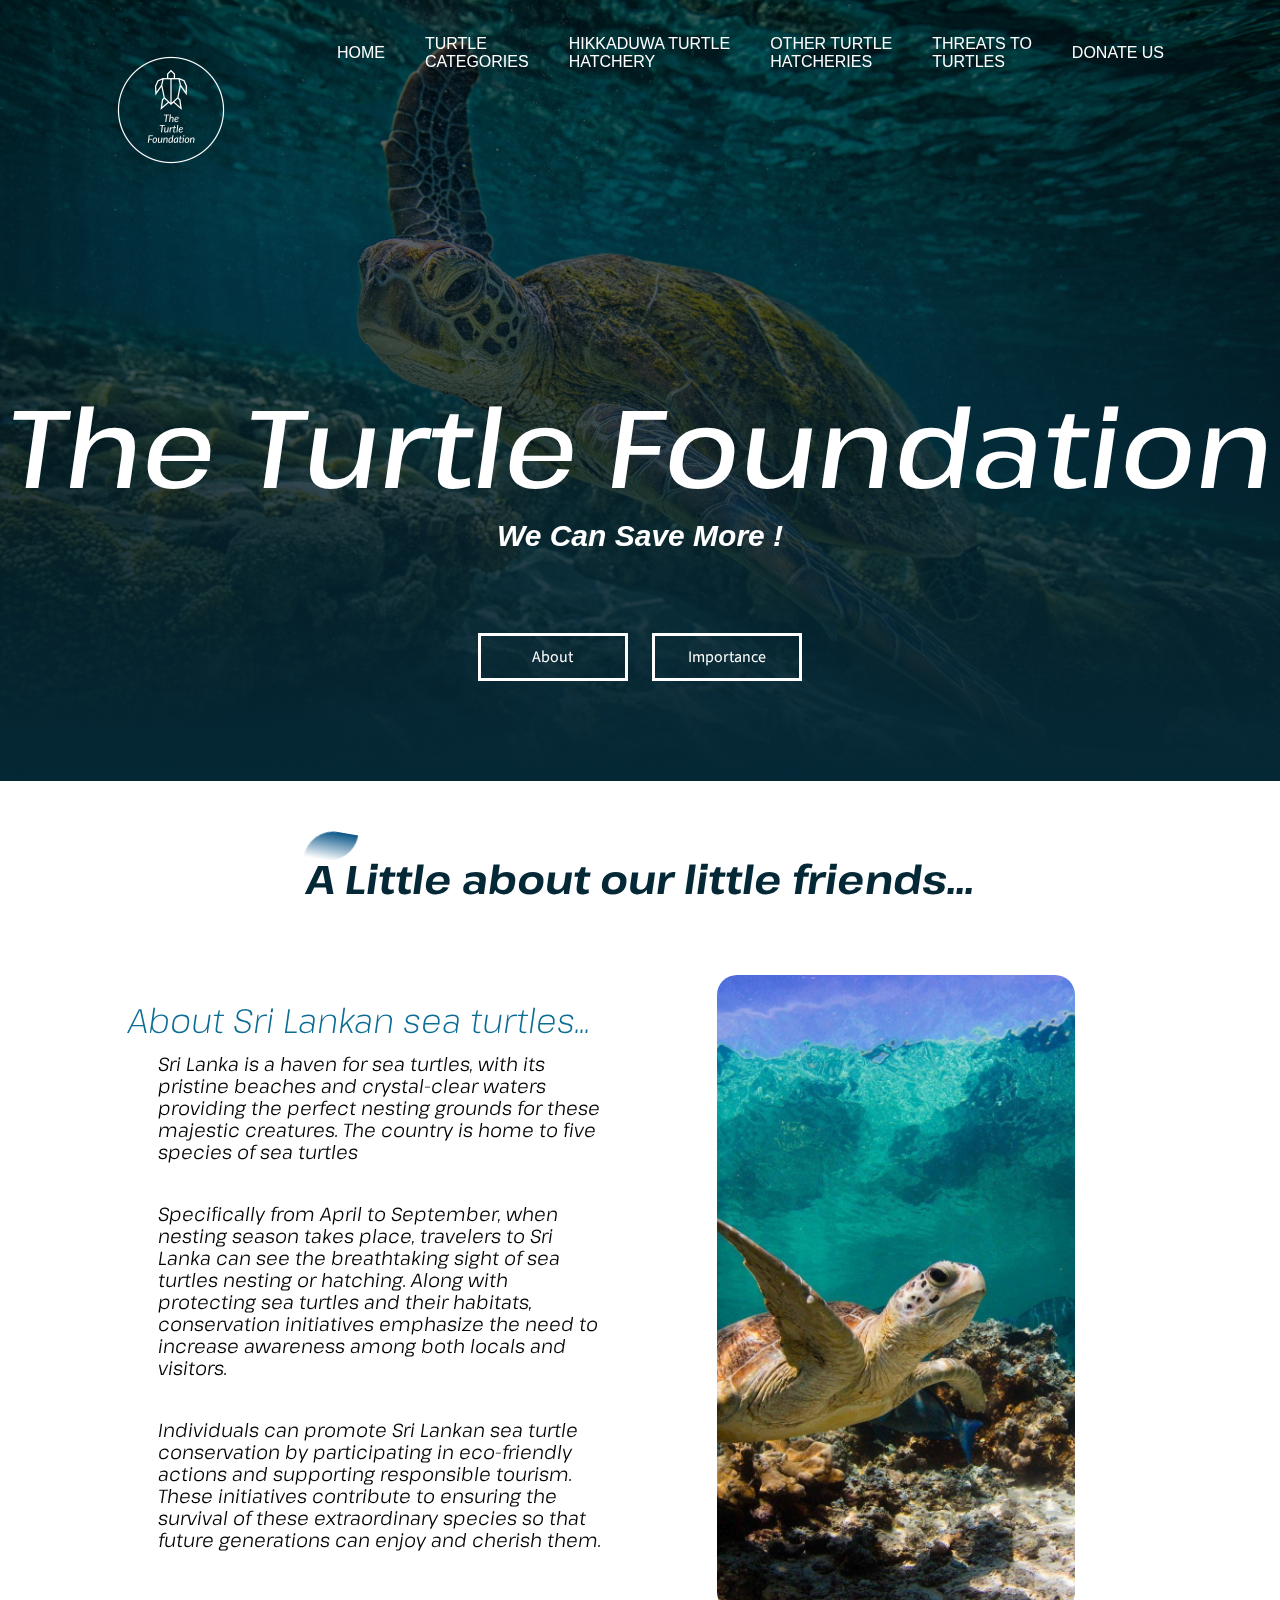
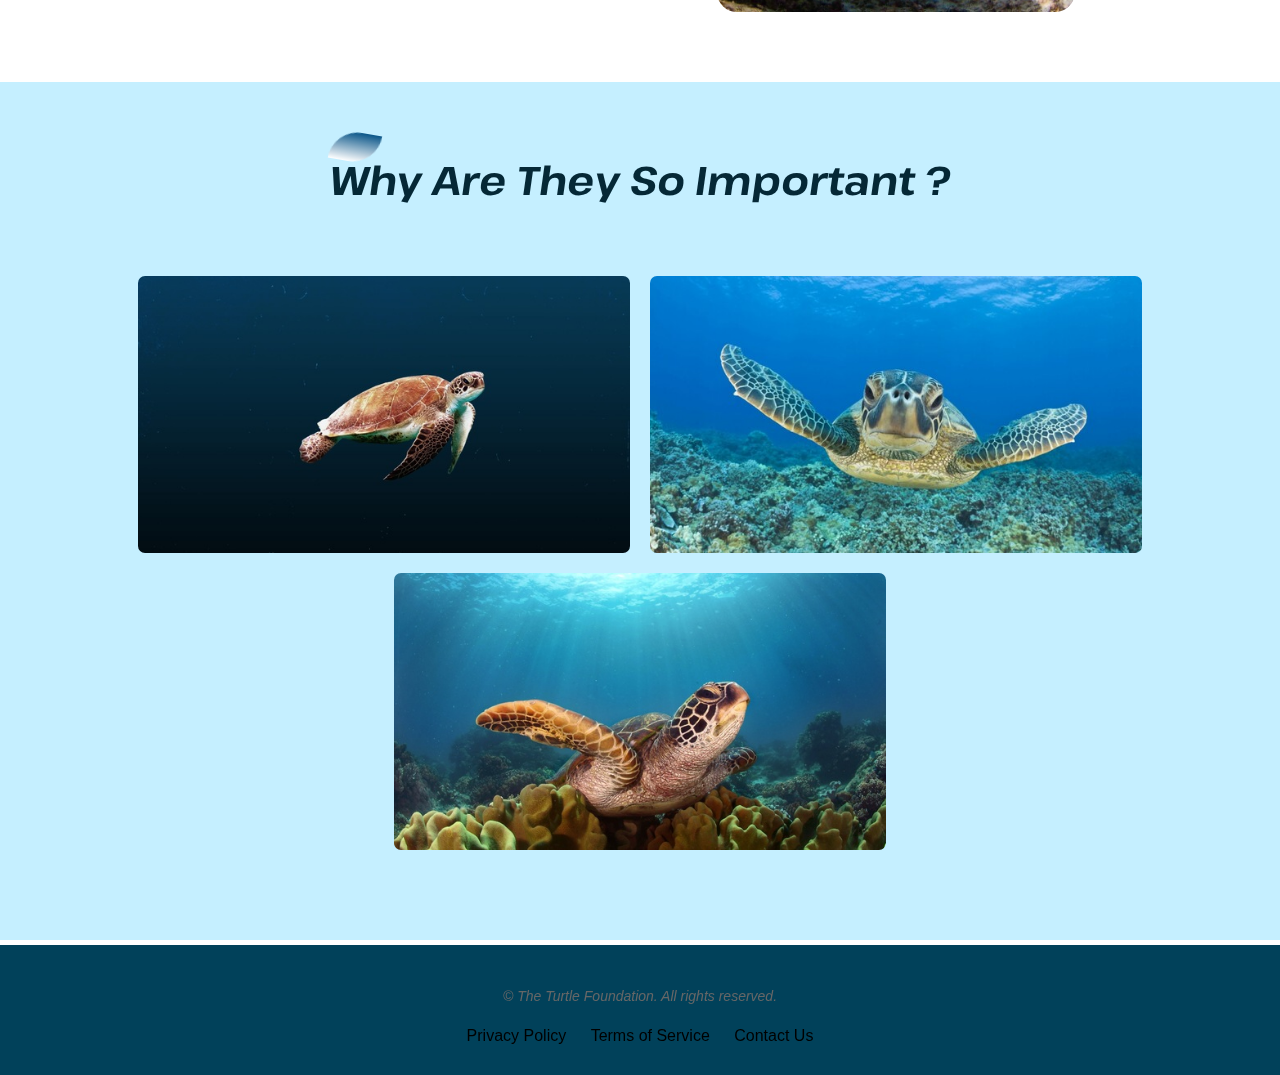
<file: index.html>
<html>
    <head>
        <title>The Turtle Foundation</title>
        <link rel="stylesheet" href="mainstyle.css">
        
        <meta charset="utf-8">
        <meta name="viewport" content="width=device-width, initial scale=1"> 
        <link rel="preconnect" href="https://fonts.googleapis.com">
<link rel="preconnect" href="https://fonts.gstatic.com" crossorigin>
<link href="https://fonts.googleapis.com/css2?family=Pathway+Extreme:wght@500&family=Source+Sans+Pro:wght@200;400&display=swap" rel="stylesheet">

  
</head>
    <script>
        
    </script>
    <body>
        <section id ="banner">
            <div class ="navbar">
                <div class="menu-toggle">
                    <div class="hamburger"></div>
                </div>
                <img src="images/logo1.png" class="logo">
                <ul class="menu">
                    <li><a href="index.html">Home</a></li>
                    <li><a href="categories.html">Turtle <br>Categories</a></li>
                    <li><a href="hikkaduwa.html">Hikkaduwa Turtle <br>Hatchery</a></li>
                    <li><a href="threats.html">Other Turtle<br> Hatcheries</a></li>
                    <li><a href="threats.html">Threats To<br> Turtles</a></li>
                    <li><a href="purchases.html.html">Donate Us</a></li>
                </ul>
            </div>
            
            <div class="banner-text">
                <h1>The Turtle Foundation</h1>
                <h3>We Can Save More !</h3>
                <div class="banner-btn">
                    <a href="#heading1">About</a>
                    <a href="#heading2">Importance</a>
               
                </div>
         </div>
         </section>

         <!--second section (about)-->
         <section id="feature">
            <div class ="title-text">
                <h1>A Little about our little friends...</h1>
                
            </div>
            <div class="feature-box">
                <div class = "features">
                    <h1 id="heading1">About Sri Lankan sea turtles...</h1>
                    <div class="feature-desc">
                        <div class="feature-text">
                        <p>Sri Lanka is a haven for sea turtles, with its pristine beaches and crystal-clear waters providing the perfect nesting grounds for these majestic creatures. The country is home to five species of sea turtles</p>
                    </div>
                    </div>
                   
                    <div class="feature-desc">
                        <div class="feature-text">
                        <p>Specifically from April to September, when nesting season takes place, travelers to Sri Lanka can see the breathtaking sight of sea turtles nesting or hatching. Along with protecting sea turtles and their habitats, conservation initiatives emphasize the need to increase awareness among both locals and visitors.</p>
                    </div>
                    </div>
                   
                    <div class="feature-desc">
                        <div class="feature-text">
                        <p>Individuals can promote Sri Lankan sea turtle conservation by participating in eco-friendly actions and supporting responsible tourism. These initiatives contribute to ensuring the survival of these extraordinary species so that future generations can enjoy and cherish them.</p>
                    </div>
                    </div>
                </div>
                <div class = "features-img">
                    <img src="images/homeimg2.jpg">
                </div>
            </div>
         </section>

         <!--3rd section with 3 subsections-->
         <section id="service">
            <div class ="title-text">
                <h1 id="heading2">Why Are They So Important ?</h1>
            </div>

            <div class="service-box">
                <div class="single-service">
                    <img src="images/homeimg3.jpg">
                    <div class="overlay"></div>
                    <div class="desc">
                        <h3>Ecosystem Balance</h3>
                        <hr>
                        <p>Turtles are important for ecosystem health as they,
                            <ul>
                                <li>regulate prey populations</li>
                                <li>control seagrass and algae growth</li>
                                <li>serve as prey in the marine food web</li>
                            </ul>
                            </p>
                    </div>
                </div>
                <div class="single-service">
                    <img src="images/homeimg4.jpg">
                    <div class="overlay"></div>
                    <div class="desc">
                        <h3>Beach Nutrient Cycling</h3>
                        <hr>
                        <p>Sea turtles contribute to beach nutrient cycling by,
                            <ol> 
                                <li>depositing eggs that enrich the coastal soil</li>
                                <li>supporting vegetation growth</li> 
                                <li>providing habitat for various organisms</li>
                            </ol>
                        </p>
                    </div>
                </div>
                <div class="single-service">
                    <img src="images/homeimg5.jpg">
                    <div class="overlay"></div>
                    <div class="desc">
                        <h3>Tourism and Economy</h3>
                        <hr>
                        <p>Sea turtles attract ecotourism, with tourists visiting nesting areas to witness nesting, hatchling releases, and snorkeling. 
                            This tourism benefits local communities economically, supporting livelihoods and conservation efforts.</p>
                    </div>
                </div>
            </div>

         </section>
         <div class="contentfooterhome">
            <footer class="footerhome">
         <p>&copy; The Turtle Foundation. All rights reserved.</p>
         <ul>
           <li><a href="#">Privacy Policy</a></li>
           <li><a href="#">Terms of Service</a></li>
           <li><a href="#">Contact Us</a></li>
         </ul>
       
      </footer>
       </div>
         
            
        
       
     
    
        
     









    </body>








</html>
</file>
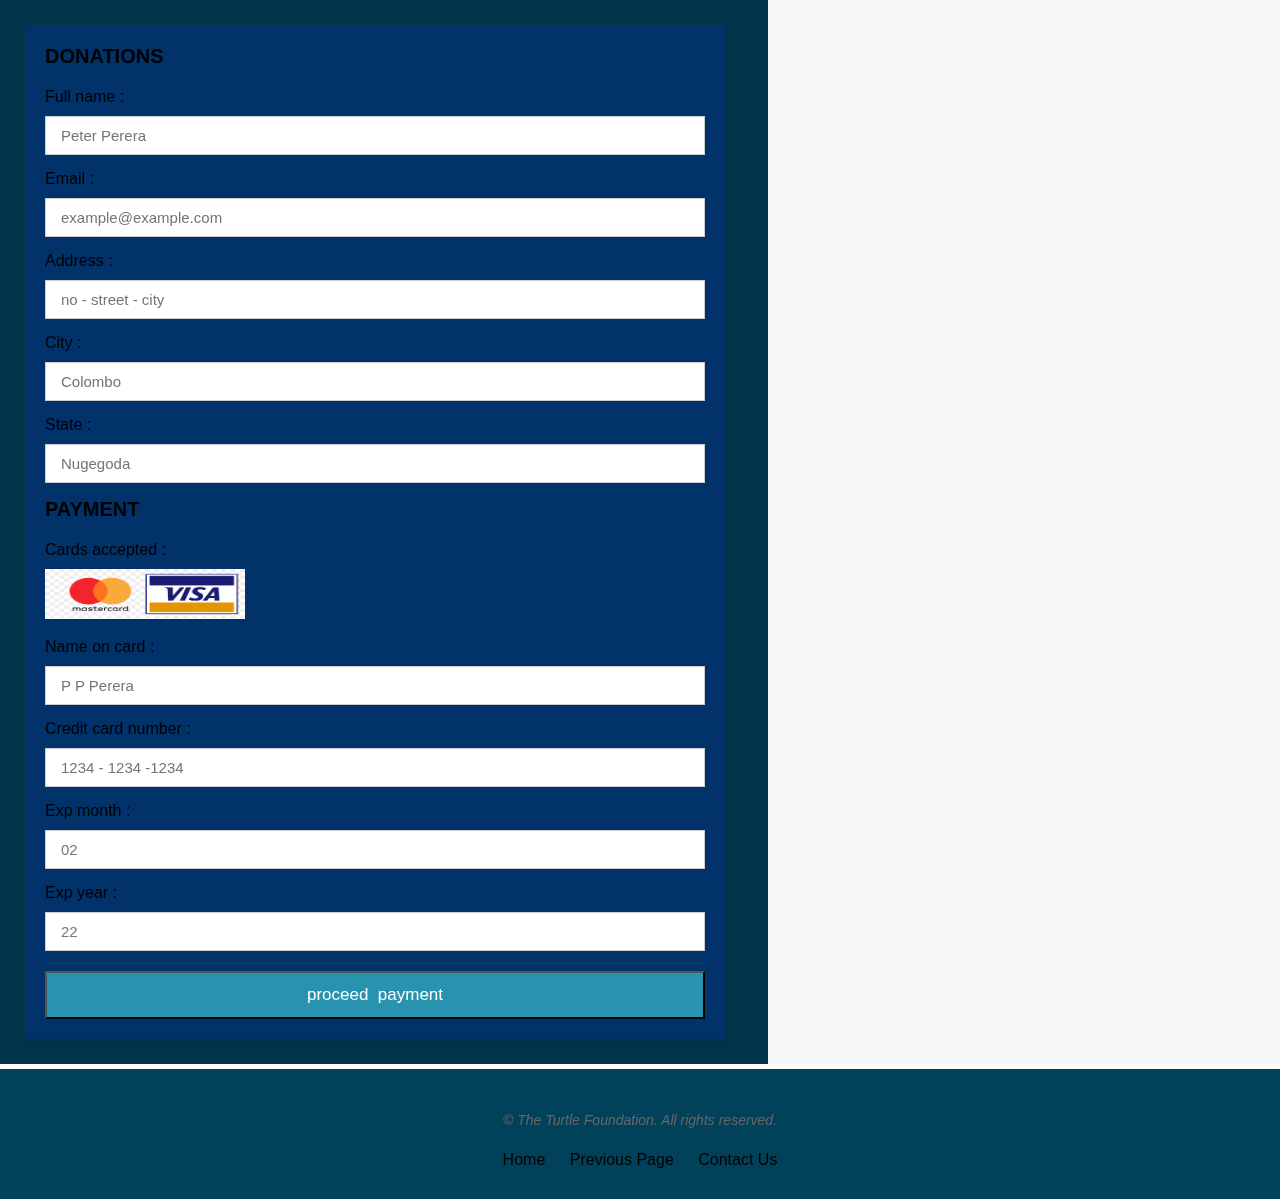
<file: form.html>
<!DOCTYPE html>
<html lang="en">
<head>
    <meta charset="UTF-8">
    <meta http-equiv="X-UA-Compatible" content="IE=edge">
    <meta name="viewport" content="width=device-width, initial-scale=1.0">
    <link rel="stylesheet" href="mainstyle.css">
    <title>form</title>
</head>
<body>
    


<div class="containerS">

    <form action="">

        <div class="side">

            <div class="down">

                <h3 class="caption">Donations</h3>

                <div class="enter">
                    <span>Full name :</span>
                    <input type="text" placeholder="Peter Perera">
                </div>
                <div class="enter">
                    <span>Email :</span>
                    <input type="email" placeholder="example@example.com">
                </div>
                <div class="enter">
                    <span>Address :</span>
                    <input type="text" placeholder="no - street - city">
                </div>
                <div class="enter">
                    <span>City :</span>
                    <input type="text" placeholder="Colombo">
                </div>

                <div class="box">
                    <div class="enter">
                        <span>State :</span>
                        <input type="text" placeholder="Nugegoda">
                    </div>
                    
                </div>

            </div>

            <div class="down">

                <h3 class="caption">Payment</h3>

                <div class="enter">
                    <span>Cards accepted :</span>
                    <img src="images/cards.png" alt="">
                </div>
                <div class="enter">
                    <span>Name on card :</span>
                    <input type="text" placeholder="P P Perera">
                </div>
                <div class="enter">
                    <span>Credit card number :</span>
                    <input type="number" placeholder="1234 - 1234 -1234">
                </div>
                <div class="enter">
                    <span>Exp month :</span>
                    <input type="text" placeholder="02">
                </div>

                <div class="box">
                    <div class="enter">
                        <span>Exp year :</span>
                        <input type="number" placeholder="22">
                    </div>
                   
                </div>

            </div>
    
        </div>

        <input type="submit" value="proceed  payment" class="submit-btn">

    </form>

</div>    
<div class="contentfooterform">
    <footer class="footerform">
 <p>&copy; The Turtle Foundation. All rights reserved.</p>
 <ul>
   <li><a href="index.html">Home</a></li>
   <li><a href="purchases.html.html">Previous Page</a></li>
   <li><a href="#">Contact Us</a></li>
 </ul>

</body>
</html>
</file>
<file: mainstyle.css>
*{
    margin: 0;
    padding: 0;
}
/*background*/
#banner{

    background:linear-gradient(rgba(0,0,0,0.5),#052836),url(images/homeimg1.jpg);
    background-size: cover;
    background-position: center;
    
}





.banner-text{
    text-align: center;
    color: white;
    padding-top: 150px;
}

.banner-text h1 {
    font-size: 110px;
    font-family: 'Pathway Extreme', sans-serif;

}
.banner-text h3 {
    font-size: 30px;
    font-style: italic;
    
}

.banner-btn{
    margin: 80px auto 0;
    padding-bottom: 100px;
}
/*findout and readmore buttons */
.banner-btn a{
    width: 150px;
    text-decoration: none;
    display: inline-block;
    padding: 10px 0;
    color: white;
    border: 3px solid white;
    margin: 0 10px;
    font-family: 'Source Sans Pro', sans-serif;
    position: relative;
    z-index: 1;
    transition: 0.65s;
}

.banner-btn a span{
    width: 0%;
    height: 100%;
    position: absolute;
    top: 0;
    left: 0;
    background:#fff;
    z-index: -1;
    transition: 0.65s;

}

.banner-btn a:hover span{
    width: 100%;
    

}

.banner-btn a:hover {
    color: #011c27;
    background-color:#fdfbfb;

}
.logo{
    width: 150px;
    cursor: pointer;
}

/*to make the website responsive to smaller devices */
@media screen and (max-width:770px) {
    .banner-text h1 {
        font-size: 44px;
        
    }
    .banner-btn a{
        display: block;
        margin: 20px auto;
    } 
    
    
}

.navbar {
    width: 85%;
    margin: auto;
    padding: 35px 0;
    display: flex;
    align-items: flex-start;
    justify-content: space-between;
  }
  
  .menu-toggle {
    display: none; /* Hide by default on larger screens */
  }
  
  .menu-toggle .hamburger {
    width: 25px;
    height: 3px;
    background: #fff;
    margin: 5px 0;
    transition: all 0.3s ease;
  }
  
  .menu {
    list-style: none;
    display: flex;
    align-items: center;
    justify-content: flex-end;
  }
  
  .menu li {
    display: inline-block;
    margin: 0 20px;
    position: relative;
  }
  
  .menu li a {
    text-decoration: none;
    color: #fff;
    text-transform: uppercase;
  }
  
  .menu li::after {
    content: '';
    height: 3px;
    width: 0;
    background: #a3eee6;
    position: absolute;
    left: 0;
    bottom: -10px;
    transition: 0.65s;
  }
  
  .menu li:hover::after {
    width: 100%;
  }
  
  /* Media query for mobile devices */
  @media only screen and (max-width: 767px) {
    .navbar {
      flex-direction: column;
      align-items: center;
    }
  
    .menu-toggle {
      display: block; /* Show on smaller screens */
      cursor: pointer;
    }
  
    .menu {
      display: none; /* Hide the menu by default on smaller screens */
      margin-top: 20px;
    }
  
    .menu.open {
      display: flex; /* Show the menu when toggled */
      flex-direction: column;
      align-items: center;
    }
  
    .menu.open li {
      margin: 15px 0;
    }
  
    .menu-toggle .hamburger {
      position: relative;
    }
  
    .menu-toggle .hamburger::before,
    .menu-toggle .hamburger::after {
      content: '';
      width: 25px;
      height: 3px;
      background: #fff;
      position: absolute;
      left: 0;
      transition: all 0.3s ease;
    }
  
    .menu-toggle .hamburger::before {
      top: -8px;
    }
  
    .menu-toggle .hamburger::after {
      top: 8px;
    }
  
    .menu-toggle.open .hamburger {
      background: transparent;
    }
  
    .menu-toggle.open .hamburger::before {
      transform: rotate(45deg);
      top: 0;
    }
  
    .menu-toggle.open .hamburger::after {
      transform: rotate(-45deg);
      top: 0;
    }
  }

  /*second section on the home page*/

 #feature{
    width: 100%;
    padding: 70px 0;
 }
 .title-text{
    text-align: center;
    padding-bottom: 70px;
 }

 .title-text h1{
    margin: auto;
    font-size: 40px;
    color: #052836;
    font-weight: bold;
    position: relative;
    z-index: 1;
    display: inline-block;
    font-family: 'Pathway Extreme', sans-serif;
 }
 .title-text h1::after{
    content: '';
    width: 50px;
    height: 30px;
    background: linear-gradient(rgb(9, 85, 136),white);
    position:absolute;
    top: -20px;
    left: 0;
    z-index: -1;
    transform: rotate(10deg);
    border-top-left-radius: 35px;
    border-bottom-right-radius:35px ;
 }
 
.feature-box{
    width: 80%;
    margin: auto;
    display: flex;
    flex-wrap: wrap;
    align-items: center;
    text-align: center;
}

.features{
    flex-basis: 50%;
}
.features-img{
    flex-basis: 50%;
    margin: auto;
    

}
.features-img img{
    width: 70%;
    border-radius: 20px;
}
  
.features h1{
    text-align:left;
    margin-bottom: 10px;
    font-weight: 100;
    color:#0c6d94;
    font-family: 'Pathway Extreme', sans-serif;
    
}

.feature-desc{
    display: flex;
    align-items: center;
    margin-bottom: 40px;
    display: flex;
    flex-direction: column;
}



.feature-text p{
    padding: 0 30px;
    text-align: left;
    font-family: 'Pathway Extreme', sans-serif;
}

@media screen and (max-width:770px){
    .title-text h1{
        font-size: 35px;

    }

    .features{
        flex-basis: 100%;

    }
    
    .features-img{
        flex-basis: 100%;
    }
    .features-img img{
        width: 100%;
    }
}

/*third section on the home page */
#service{
    width: 100%;
    padding: 70px 0;
    background: #c5efff;
}
.service-box{
    width: 80%;
    display: flex;
    flex-wrap: wrap;
    justify-content: space-around;
    margin: auto;
}

.single-service{
      flex-basis: 48%;
      text-align: center;
      border-radius: 7px;
      margin-bottom: 20px;
      color: #fff;
      position: relative;
}

.single-service img{
    width: 100%;
    border-radius: 7px;

}

.overlay{
    width: 100%;
    height: 100%;
    position: absolute;
    top: 0;
    border-radius: 7px;
    cursor: pointer;
    background: linear-gradient(rgba(0,0,0,0.5),#1e7192);
    opacity: 0;
    transition: 1s;

}
.single-service:hover .overlay{
    opacity: 1;
}

.desc {
    width: 80%;
    position: absolute;
    bottom: 10px;
    left: 50%;
    opacity: 0;
    transform: translateX(-50%);
    transition: 1s;
  }
  
  hr {
    background: white;
    height: 2px;
    border: 0;
    margin: 15px auto;
    width: 60%;
  }
  
  .desc:hover {
    bottom: 40%;
    opacity: 1;
  }
  
  .desc p {
    font-size: 14px;
    font-family: 'Pathway Extreme', sans-serif;
  }
  .desc ul{
    align-items:self-start;
  }

  .footerhome {
    width: 100%;
    background-color: #01415a;
    padding: 20px 0;
    margin-top: 5px;
  }
  
  .contentfooterhome {
    text-align: center;
  }
  
  .contentfooterhome ul {
    list-style: none;
    padding: 0;
    margin: 10px 0;
  }
  
  .contentfooterhome ul li {
    display: inline-block;
    margin: 0 10px;
  }
  .contentfooterhome ul a{
    text-decoration: none;
    color: #000000;
  }

  
  @media screen and (max-width:770px){
    .single-service{
        flex-basis: 100%;
        margin-bottom: 30px;
    }
    .desc p {
        font-size: 12px;

    }
    hr{
        margin: 5px auto;
    }

    .desc:hover {
        bottom: 25% !important;
        
}
  }
 
/* threats page */

* {
  margin: 0;
  padding: 0;
  box-sizing: border-box;
  font-family: 'Poppins', sans-serif;
  filter: brightness(100%);
}

.heading4 {
  width: 100%;
  height: 100vh;
  background-image: linear-gradient(rgba(239, 203, 203, 0.7), rgba(0, 0, 0, 0.7));
  position: relative;
  padding: 0 5%;
  display: flex;
  align-items: center;
  justify-content: center;
}

nav {
  width: 100%;
  position: absolute;
  top: 0;
  left: 0;
  padding: 20px 8%;
  display:grid;
  justify-content: end;
  
 
}

.dropdown-list4 {
  display: none;
  position: absolute;
  background-color: transparent;
  padding: 0;
  margin: 0;
 
  z-index: 1;
  opacity: 0;
  transition: opacity 0.3s ease;
}

li.items4:hover .dropdown-list4 {
  display: block;
  opacity: 1;
}

.dropdown-list4 li {
  list-style: none;
  padding: 8px 16px;
}

.dropdown-list4 li a {
  display: block;
  color: #fffafa;
  text-decoration: none;
}

.dropdown-list4 li a:hover {
  background-color:transparent;
}


.navlinks4 ul li a{
  text-decoration: none;
  color: #fff;
  text-transform: uppercase;
  font-family: cursive;

}
.navlinks4 ul li{
  list-style: none;
  display: inline-block;
  margin:0 20px;
  position: relative;
  

}
.navlinks4 ul li::after{
  content:'';
  height:3px;
  width:0;
  background: #009688;;
  position: absolute;
  left:0;
  bottom:-10px;
  transition:0.5s;
}

.navlinks4 ul li:hover::after{
  width:100%;
}




.backgroundvid4 {
  position: absolute;
  right: 0;
  bottom: 0;
  z-index: -1;
}

@media (min-aspect-ratio: 16/9) {
  .backgroundvid4 {
      width: 100%;
      height: auto;
  }
}

@media (max-aspect-ratio: 16/9) {
  .backgroundvid4 {
      width: auto;
      height: 100%;
  }
}




.text {
  width: 80%;
  margin: auto;
  padding-top: 50px;
  margin-top: 40px;
  line-height: 2;
  font-family:'Lucida Sans', 'Lucida Sans Regular', 'Lucida Grande', 'Lucida Sans Unicode', Geneva, Verdana, sans-serif;
}
.text li{
  font-family: 'Lucida Sans', 'Lucida Sans Regular', 'Lucida Grande', 'Lucida Sans Unicode', Geneva, Verdana, sans-serif
}

.text h1 {
  font-family:'Lucida Sans', 'Lucida Sans Regular', 'Lucida Grande', 'Lucida Sans Unicode', Geneva, Verdana, sans-serif;
  font-size: 34px;
  font-weight: 300;
  color:rgb(0, 50, 90) ;
}

.text h2 {
  font-family:'Lucida Sans', 'Lucida Sans Regular', 'Lucida Grande', 'Lucida Sans Unicode', Geneva, Verdana, sans-serif;
  font-size: 34px;
  font-weight: 300;
  color: rgb(0, 50, 90);
}
.text p{
  font-weight: 300;
  font-family: 'Lucida Sans', 'Lucida Sans Regular', 'Lucida Grande', 'Lucida Sans Unicode', Geneva, Verdana, sans-serif;
}


.bottom {
  display: flex;
  flex-wrap: wrap;
  justify-content: center;
  align-items: center;
  text-align: center;
  margin-top: 80px;
  color: #000;
}

.bottom p {
  font-size: 30px;
  font-family: 'Lucida Sans', 'Lucida Sans Regular', 'Lucida Grande', 'Lucida Sans Unicode', Geneva, Verdana, sans-serif;
  
}

.bottom a {
  display: inline-block;
  padding: 10px 20px;
  border: 1px solid #000;
  border-radius: 35px;
  margin: 10px;
  font-size: 20px;
  font-family: 'Lucida Sans', 'Lucida Sans Regular', 'Lucida Grande', 'Lucida Sans Unicode', Geneva, Verdana, sans-serif;
  text-decoration: none;
  color: #000;
  transition: background-color 0.3s, color 0.3s;
}

.bottom a:hover {
  background-color: #bceef5;
  color: #014357;
}

.pg4section2 {
  position: absolute;
  top: 50%;
  left: 50%;
  transform: translate(-50%, -50%);
  color: #333333;
  text-align: center;
  font-family: 'Segoe UI', Tahoma, Geneva, Verdana, sans-serif;
}

.pg4section2 h1 {
  font-size: 45px;
  font-weight: 500;
  color: #000000;
  margin-bottom: 20px;
  
}

.pg4section2 p {
  font-size: 22px;
  font-weight: 200;
  line-height: 1.5;
  color: #000000;
  margin-bottom: 30px;
  font-family: 'Lucida Sans', 'Lucida Sans Regular', 'Lucida Grande', 'Lucida Sans Unicode', Geneva, Verdana, sans-serif;
  margin-top: 40px;
}

.navlinks4 ul li a{
  text-decoration: none;
  color: #000000;
  text-transform: uppercase;
  font-family: cursive;

}
.navlinks4 ul li{
  list-style: none;
  display: inline-block;
  margin:0 20px;
  position: relative;
  

}
.navlinks4 ul li::after{
  content:'';
  height:3px;
  width:0;
  background: #000000;;
  position: absolute;
  left:0;
  bottom:-10px;
  transition:0.5s;
}

.navlinks4 ul li:hover::after{
  width:100%;
}

.backgroundvid4 {
  position: absolute;
  right: 0;
  bottom: 0;
  z-index: -1;
}

@media (min-aspect-ratio: 16/9) {
  .backgroundvid2 {
      width: 100%;
      height: auto;
  }
}

@media (max-aspect-ratio: 16/9) {
  .backgroundvid2 {
      width: auto;
      height: 100%;
  }
}




.pg4img {
  width: 450px;
  height: 250px;
  margin: 10px 0;
  justify-content: center;
  align-items: center;
  grid-auto-flow: row;
  transition: transform 0.3s ease-in-out;
}

.pg4img img {
  max-width: 100%;
  max-height: 100%;
  object-fit: cover;
  border-radius: 6px;
  box-shadow: 0 2px 4px rgba(0, 0, 0, 0.1);
}  

.footer4 {
  width: 100%;
  background-color: #01395a;
  padding: 20px 0;
  margin-top: 5pxpx;
}

.contentfooter4 {
  text-align: center;
}

.contentfooter4 ul {
  list-style: none;
  padding: 0;
  margin: 10px 0;
}

.contentfooter4 ul li {
  display: inline-block;
  margin: 0 10px;
}
.contentfooter4 ul a{
  text-decoration: none;
  color: #000000;
}

/* Turtle categories page */
* {
  margin: 0;
  padding: 0;
  box-sizing: border-box;
  font-family: 'Poppins', sans-serif;
  filter: brightness(100%);
}

.heading {
  width: 100%;
  height: 100vh;
  background-image: linear-gradient(rgba(0, 0, 0, 0.7), rgba(1, 31, 51, 0.7));
  position: relative;
  padding: 0 5%;
  display: flex;
  align-items: center;
  justify-content: center;
}

nav {
  width: 100%;
  position: absolute;
  top: 0;
  left: 0;
  padding: 20px 8%;
  display:grid;
  justify-content: end;
  
 
}

.dropdown-list {
  display: none;
  position: absolute;
  background-color: transparent;
  padding: 0;
  margin: 0;
  left: 90px;
  z-index: 1;
  opacity: 0;
  transition: opacity 0.3s ease;
}

li.current-page:hover .dropdown-list {
  display: block;
  opacity: 1;
}

.dropdown-list li {
  list-style: none;
  padding: 8px 16px;
}

.dropdown-list li a {
  display: block;
  color: #fffafa;
  text-decoration: none;
}

.dropdown-list li a:hover {
  background-color: none;
}


.navlinks ul li a{
  text-decoration: none;
  color: #fff;
  text-transform: uppercase;
  font-family: cursive;

}
.navlinks ul li{
  list-style: none;
  display: inline-block;
  margin:0 10px;
  position: relative;
  

}
.navlinks ul li::after{
  content:'';
  height:3px;
  width:0;
  background: #009688;;
  position: absolute;
  left:0;
  bottom:-10px;
  transition:0.5s;
}

.navlinks ul li:hover::after{
  width:100%;
}

.backgroundvid {
  position: absolute;
  right: 0;
  bottom: 0;
  z-index: -1;
}

@media (min-aspect-ratio: 16/9) {
  .backgroundvid {
      width: 100%;
      height: auto;
  }
}

@media (max-aspect-ratio: 16/9) {
  .backgroundvid {
      width: auto;
      height: 100%;
  }
}




.text {
  width: 70%;
  margin: auto;
  text-align: center;
  padding-top: 50px;
  background-color: white;
  margin-top: 40px;
  
}



h1 {
  font-size: 34px;
  font-weight: 600;
  font-style: italic;
  font-family: cursive;
}

p {
  color: #000000;
  font-size: 19px;
  font-weight: 300;
  line-height: 22px;
  padding: 10px;
  font-style: italic;
  font-family: cursive;
}

.img1{
  width: 450px;
  height: 250px;
  padding: 2rem 1rem;
  background: #fff;
  position: relative;
  display: flex;
  align-items: flex-end;
  box-shadow: 0px 7px 10px rgba(0,0,0,0.5);
  transition: 0.5s ease-in-out;
 
}


.img1:hover {
  transform: translateY(20px);
}

.img1:before {
  content: "";
  position: absolute;
  top: 0;
  left: 0;
  display: block;
  width: 450px;
  height: 250px;
  background: linear-gradient(to bottom,rgba(10, 10, 10, 0.5), rgb(0, 57, 75));
  z-index: 2;
  transition: 0.5s all;
  opacity: 0;
  
}

.img1:hover:before {
  opacity: 1;
}
.img1 img{
  width: 450px;
  height: 250px;
  object-fit: cover;
  position: absolute;
  top: 0;
  left: 0;
  

}


.img1 .info{
  position: relative;
  z-index: 3;
  color: #fff;
  opacity: 0;
  transform: translateY(30px);
  transition: 0.5s all;
  
  
}

.info p{
  align-items: center;
  justify-content: center;
  color: rgb(255, 255, 255);
  font-weight: 600;
  font-family:'Lucida Sans', 'Lucida Sans Regular', 'Lucida Grande', 'Lucida Sans Unicode', Geneva, Verdana, sans-serif;
  font-size: larger;

}
.img1:hover .info{
  opacity: 1;
  transform: translateY(0px);

}

.img1 .info h2{
     margin-top: -20px;
     font-family: cursive;
     font-weight: 400;


}
.img1 .info p{

  font-size: 15px;
  margin-top: 8px;
  margin-bottom: 20px;
}

.parent2 {
  display: grid;
  grid-template-columns: repeat(2, 2fr);
  grid-template-rows: repeat(3, auto);
  gap: 20px;
  justify-content: center;
  margin-top: 100px;
}

.img1 {
  width: 450px;
  height: 250px;
  display: flex;
  flex-direction: column;
  justify-content: space-between;
  
}
.parent2 h2{
  font-family: cursive;
  font-weight: 600;
  color: rgb(250, 250, 252);


  
}



.turtle-table {
  width: 100%;
  border-collapse: collapse;
  margin-top: 10px;
  margin-left: auto;
  margin-right: auto;
}

.turtle-table th,
.turtle-table td {
  padding: 10px;
  text-align: center;
  border-bottom: 1px solid #000000;
  font-family: "Arial", sans-serif;
  font-size: 18px;
}

.turtle-table th {
  background-color: #f2f2f2;
  font-weight: bold;
}

.turtle-table td {
  background-color: #bef2ff;
}

.turtle-table img {
  max-width: 100%;
  height: auto;
  box-shadow: 0px 2px 4px rgba(0, 0, 0, 0.1);
}

.turtle-table a {
  text-decoration: none;
}

.turtle-table a:hover {
  opacity: 0.8;
}

.table-footer img {
  max-width: 300px;
  bottom: 1px;
  box-shadow: 0px 0px 0px rgba(0, 0, 0, 0.5);
}

.map-container {
  width: 100%;
  height: 450px;
  margin-top: 20px;
  border-top: 5px solid black;
}

.map-container iframe {
  width: 100%;
  height: 400px;

}

.footer2 {
  width: 100%;
  background-color: #01415a;
  padding: 20px 0;
  margin-top: 5px;
}

.contentfooter2 {
  text-align: center;
}

.contentfooter2 ul {
  list-style: none;
  padding: 0;
  margin: 10px 0;
}

.contentfooter2 ul li {
  display: inline-block;
  margin: 0 10px;
}
.contentfooter2 ul a{
  text-decoration: none;
  color: #000000;
}

/* purchases and donations page */

* {
  margin: 0;
  padding: 0;
  box-sizing: border-box;
  font-family: 'Poppins', sans-serif;
  filter: brightness(100%);
}

.heading7 {
  width: 100%;
  height: 100vh;
  background-image: linear-gradient(rgba(216, 192, 192, 0.7), rgba(204, 3, 3, 0.7));
  position: relative;
  padding: 0 5%;
  display: flex;
  align-items: center;
  justify-content: center;
}
 nav {
  width: 100%;
  position: absolute;
  top: 0;
  left: 0;
  padding: 20px 8%;
  display: grid;
  justify-content: end;
} 






.backgroundvid7 {
  position: absolute;
  right: 0;
  bottom: 0;
  z-index: -1;
}

@media (min-aspect-ratio: 16/9) {
  .backgroundvid7 {
    width: 100%;
    height: auto;
  }
}

@media (max-aspect-ratio: 16/9) {
  .backgroundvid7 {
    width: auto;
    height: 100%;
  }
}


/* .dropdown-list7 {
  display: none;
  position: absolute;
  background-color: transparent;
  padding: 0;
  margin: 0;
 
  z-index: 1;
  opacity: 0;
  transition: opacity 0.3s ease;
}

li.current-page7:hover .dropdown-list7 {
  display: block;
  opacity: 1;
}

.dropdown-list7 li {
  list-style: none;
  padding: 8px 16px;
}

.dropdown-list7 li a {
  display: block;
  color: #fffafa;
  text-decoration: none;
}

.dropdown-list7 li a:hover {
  background-color: none;
}


.navlinks7 ul li a{
  text-decoration: none;
  color: #f8f4f4;
  text-transform: uppercase;
  font-family: cursive;

}

.navlinks7 ul li{
  list-style: none;
  display: inline-block;
  margin:0 20px;
  position: relative;
  

}
.navlinks7 ul li::after{
  content:'';
  height:3px;
  width:0;
  background: #009688;;
  position: absolute;
  left:0;
  bottom:-10px;
  transition:0.5s;
}

.navlinks7 ul .curent-page7 li:hover{
  width:100%;
  color: #333;
  background-color: white;
} */

.banner7 {
  min-height: 100%;
  position: relative;
}

.footer {
  width: 100%;
  background-color: #00f074;
  padding: 20px 0;
  margin-top: 150px;
}

.footer-content {
  text-align: center;
}

.footer-content ul {
  list-style: none;
  padding: 0;
  margin: 10px 0;
}

.footer-content ul li {
  display: inline-block;
  margin: 0 10px;
}
.footer-content ul a{
  text-decoration: none;
  color: #000000;
}
.title-word {
  animation: color-animation 6s linear infinite;
  font-size: 80px;
  
}

.title-word-1 {
  --color-1: #42403d;
  --color-2: #f5f7f8;
  --color-3: #033d53;
}



@keyframes color-animation {
  0%    {color: var(--color-1)}
  32%   {color: var(--color-1)}
  33%   {color: var(--color-2)}
  65%   {color: var(--color-2)}
  66%   {color: var(--color-3)}
  99%   {color: var(--color-3)}
  100%  {color: var(--color-1)}
}



.banner7 {
  display: grid;
  place-items: center;  
  text-align: center;
  height: 100vh;
  margin-top: -200px;
}

.title7 {
  font-family: "Montserrat", sans-serif;
  font-weight: 600;
  font-size: 6vw;
  text-transform: uppercase;
}

#donations7 {
  display: flex;
  justify-content: center;
  align-items: flex-start;
}
  .donation {
    width: 600px; 
    padding: 30px; 
    margin: 20px;
    background-color: #f2f2f2;
    border-radius: 10px;
    text-align: center;
    box-shadow: 0 2px 4px rgba(0, 0, 0, 0.1);
    margin-top: -100px;
  }
  
  
  
  .donation img {
    width: 450px;
    height: 250px;
    object-fit: cover;
    border-radius: 10px;
    margin-top: -150px;
  }
  
  .donation h3 {
    font-size: 20px;
    margin: 10px 0;
  }
  
  .donation a {
    display: inline-block;
    padding: 10px 20px;
    background-color: #1383a5;
    color: #fff;
    text-decoration: none;
    border-radius: 5px;
  }
  
  .donation a:hover {
    background-color: #368b6d;
  }
  
  /* Animation */
  @keyframes donationFadeIn {
    0% {
      opacity: 0;
      transform: translateY(20px);
    }
    100% {
      opacity: 1;
      transform: translateY(0);
    }
  }
  
  .donation {
    animation: donationFadeIn 1s ease-in-out;
  }
  

  @import url('https://fonts.googleapis.com/css2?family=Roboto:wght@400;700&display=swap');

  @import url('https://fonts.googleapis.com/css2?family=Roboto:wght@400;700&display=swap');
  @import url('https://fonts.googleapis.com/css2?family=Open+Sans:wght@400;700&display=swap');
  
  #merch {
    display: flex;
    justify-content: center;
    align-items: flex-start;
  }
  
  .product1 {
    width: 600px;
    padding: 20px;
    margin: 20px;
    background-color: #f2f2f2;
    border-radius: 10px;
    text-align: center;
    border: 0px solid #42b983;
    box-shadow: 0 2px 4px rgba(0, 0, 0, 0.1);
    animation: scale-animation 0.5s ease-in-out alternate infinite;
    margin-top: 170px;
  }
  
  .product1 img {
    width: 250px;
    height: 150px;
    object-fit: cover;
    border-radius: 10px;
    margin-top: -80px; 
  }
  
  .product1 h3 {
    font-family: 'Open Sans', sans-serif;
    font-size: 24px;
    font-weight: 700;
    margin: 10px 0;
  }
  
  
  
  .product1 .price {
    font-family: 'Open Sans', sans-serif;
    font-size: 18px;
    font-weight: 700;
    color: #033d53;
  }
  
  .product1 a {
    display: inline-block;
    padding: 10px 20px;
    background-color: #42b983;
    color: #fff;
    text-decoration: none;
    border-radius: 5px;
    font-family: 'Open Sans', sans-serif;
    font-size: 18px;
    font-weight: 700;
    transition: background-color 0.3s ease;
  }
  
  .product1 a:hover {
    background-color: #368b6d;
  }
  
  @keyframes scale-animation {
    from {
      transform: scale(1);
    }
    to {
      transform: scale(1.03);
    }
  }
  
  footer {
    background-color: #f2f2f2;
    padding: 20px;
    text-align: center;
    margin-top: 100px;
  }
  
  footer nav ul {
    list-style: none;
    margin: 0;
    padding: 0;
    font-size: 15px;
  }
  
  footer nav ul li {
    display: inline-block;
    margin-right: 20px;
  }
  
  footer nav ul li:last-child {
    margin-right: 0;
  }
  
  footer nav ul li a {
    text-decoration: none;
    color: #333;
    font-family: 'Roboto', sans-serif;
    font-size: 18px;
    font-weight: bold;
    transition: color 0.3s ease;
  }
  
  footer nav ul li a:hover {
    color: #037e47;
  }
  
  footer p {
    margin-top: 10px;
    font-size: 14px;
    color: #666;
    font-family: 'Roboto', sans-serif;
  }
  
/* donation page styles */
.containerS{
    
  padding:25px;
  min-height: 100vh;
 
  background: linear-gradient(90deg, #01364b 60%, #f5f7f8 40.1%);
}

.containerS form{
  padding:20px;
  width:700px;
  background: #013269;
  box-shadow: 0 5px 10px rgba(0,0,0,.1);
}



.containerS form .side .down .caption{
  font-size: 20px;
  /* color:#333; */
  padding-bottom: 5px;
  text-transform: uppercase;
}

.containerS form .side .down .enter{
  margin:15px 0;
}

.containerS form .side .down .enter span{
  margin-bottom: 10px;
  display: block;
}

.containerS form .side .down .enter input{
  width: 100%;
  border:1px solid #ccc;
  padding:10px 15px;
  font-size: 15px;
 
}

.containerS form .side .down .enter input:focus{
  border:1px solid #f7f3f3;
}

.containerS form .side .down .enter img{
  width: 200px;
  height: 50px;
}

.containerS form .side .down .box{
  gap:15px;
}

 
.containerS form .submit-btn{
  width: 100%;
  padding:12px;
  font-size: 17px;
  background: #2793ae;
  color:#fff;
  margin-top: 5px;

}

.containerS form .submit-btn:hover{
  background: #2ecc71;
}

.footerform {
  width: 100%;
  background-color: #01415a;
  padding: 20px 0;
  margin-top: 5px;
}

.contentfooterform {
  text-align: center;
}

.contentfooterform ul {
  list-style: none;
  padding: 0;
  margin: 10px 0;
}

.contentfooterform ul li {
  display: inline-block;
  margin: 0 10px;
}
.contentfooterform ul a{
  text-decoration: none;
  color: #000000;
}
</file>
